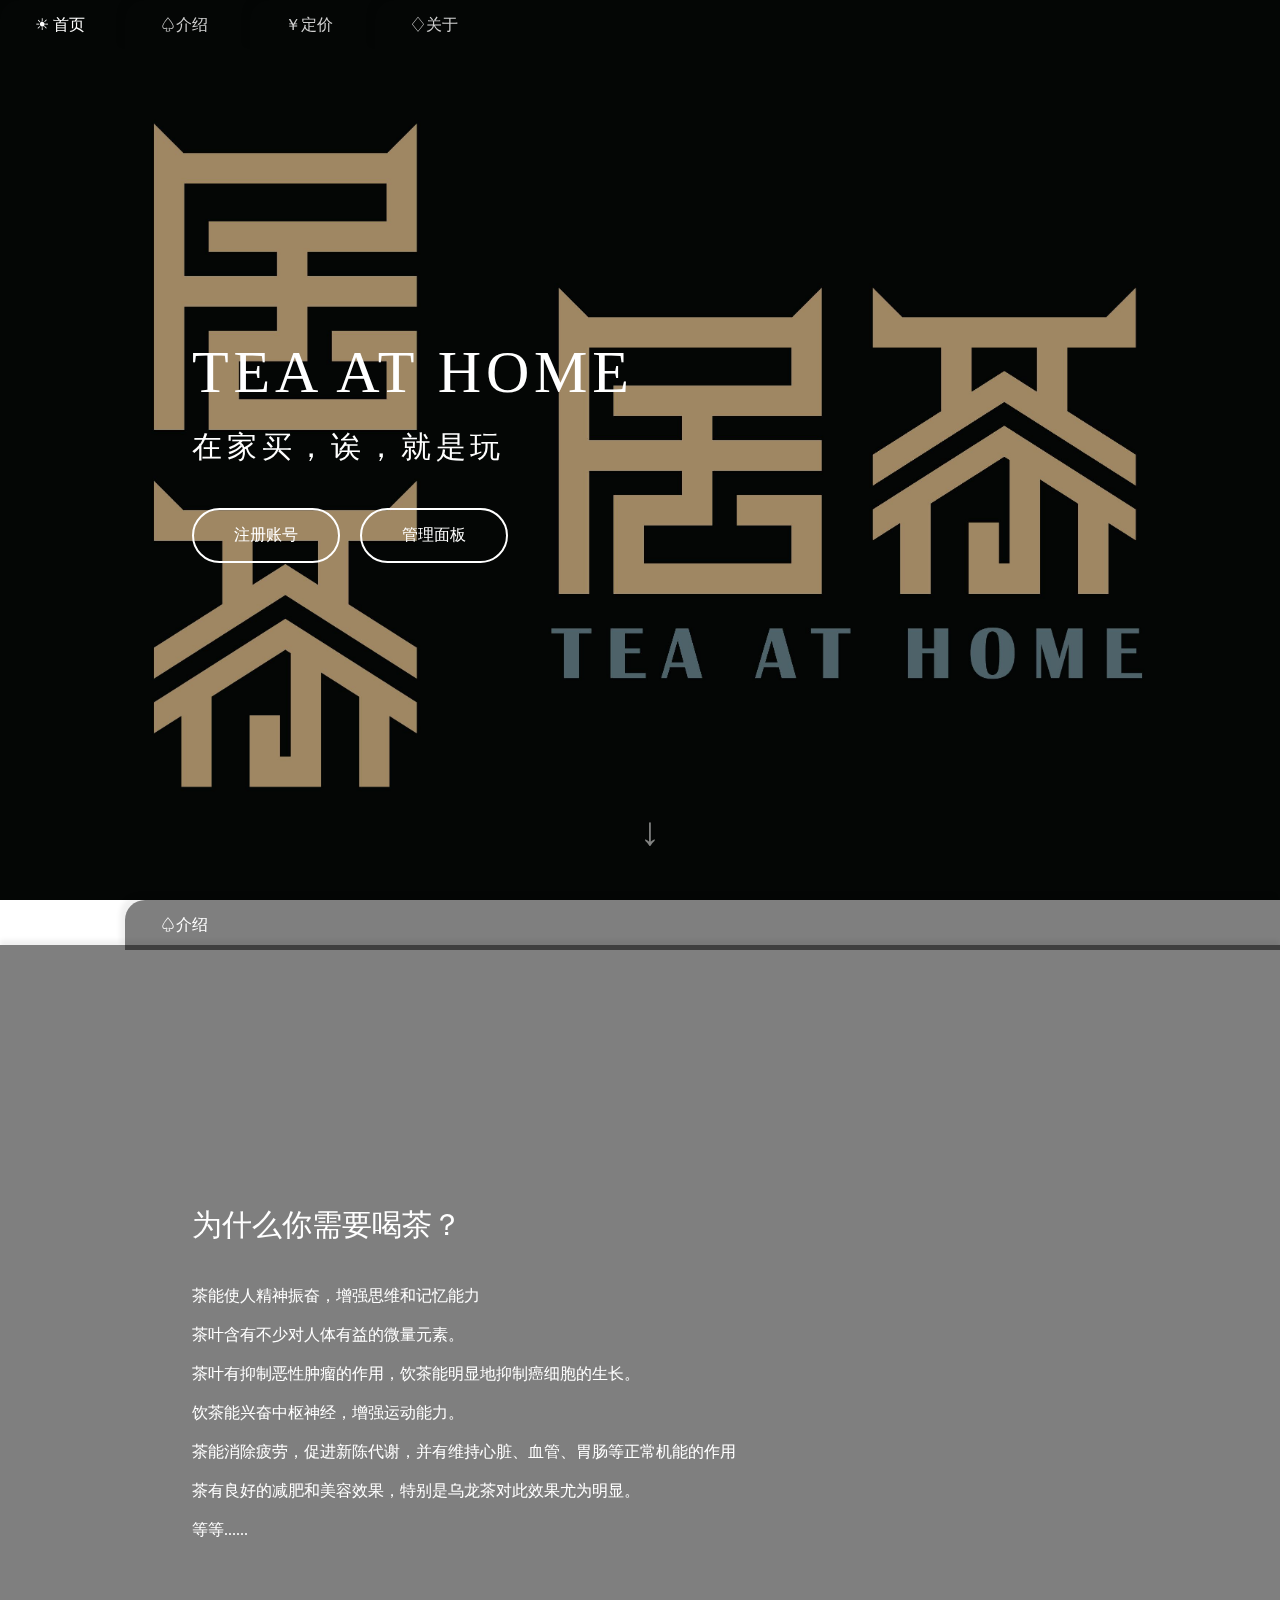
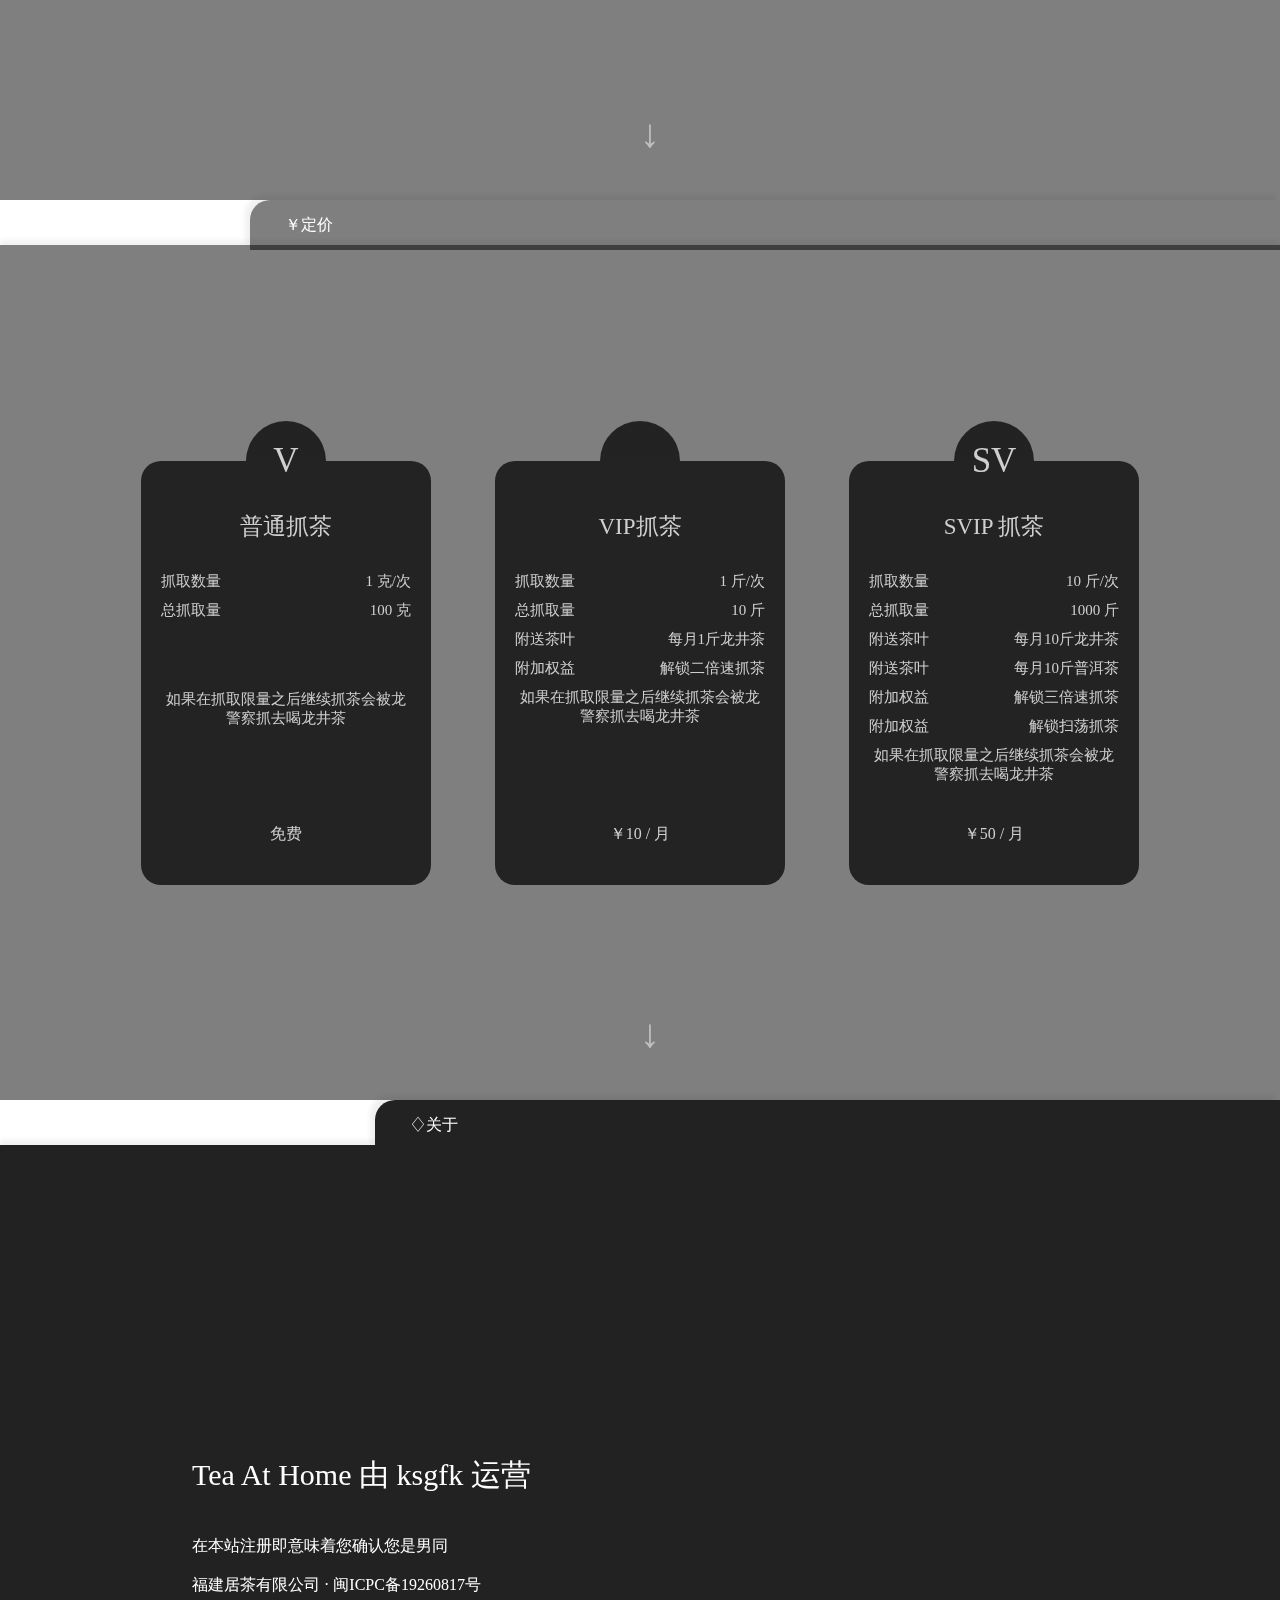
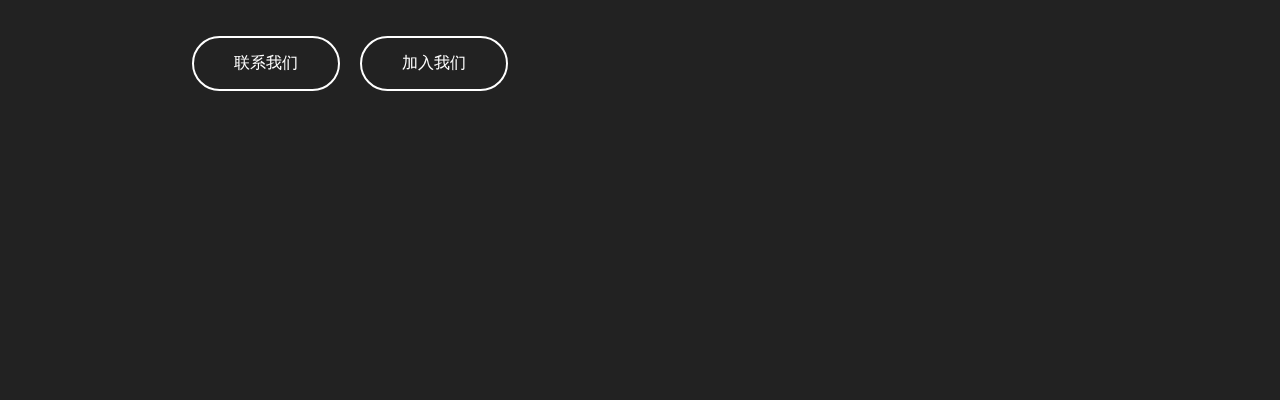
<file: Tea-at-Home/WebRoot/index.html>
<!DOCTYPE html>
<!-- saved from url=(0023) -->
<html>

<head>
  <meta http-equiv="Content-Type" content="text/html; charset=UTF-8">

  <meta http-equiv="X-UA-Compatible" content="IE=edge, chrome=1">
  <meta name="renderer" content="webkit">

  <title>Tea At Home 宅家买茶网页</title>

  <meta name="viewport" content="width=device-width, initial-scale=1">
  <meta name="robots" content="index,follow">
  <meta name="GOOGLEBOT" content="index,follow">
  <meta name="Author" content="Sakura Frp">


  <link rel="shortcut icon" href="favicon.ico?v=2">
  <link rel="stylesheet" href="./noba_files/index.css">
  <!--link rel="stylesheet/less" href="css/natfrp.less" />
	<script src="js/less.js" type="text/javascript" charset="utf-8"></script-->
  <script src="./noba_files/dat.gui.min.js.下载"></script>
  <style type="text/css">
    .dg ul {
      list-style: none;
      margin: 0;
      padding: 0;
      width: 100%;
      clear: both
    }

    .dg.ac {
      position: fixed;
      top: 0;
      left: 0;
      right: 0;
      height: 0;
      z-index: 0
    }

    .dg:not(.ac) .main {
      overflow: hidden
    }

    .dg.main {
      -webkit-transition: opacity .1s linear;
      -o-transition: opacity .1s linear;
      -moz-transition: opacity .1s linear;
      transition: opacity .1s linear
    }

    .dg.main.taller-than-window {
      overflow-y: auto
    }

    .dg.main.taller-than-window .close-button {
      opacity: 1;
      margin-top: -1px;
      border-top: 1px solid #2c2c2c
    }

    .dg.main ul.closed .close-button {
      opacity: 1 !important
    }

    .dg.main:hover .close-button,
    .dg.main .close-button.drag {
      opacity: 1
    }

    .dg.main .close-button {
      -webkit-transition: opacity .1s linear;
      -o-transition: opacity .1s linear;
      -moz-transition: opacity .1s linear;
      transition: opacity .1s linear;
      border: 0;
      line-height: 19px;
      height: 20px;
      cursor: pointer;
      text-align: center;
      background-color: #000
    }

    .dg.main .close-button.close-top {
      position: relative
    }

    .dg.main .close-button.close-bottom {
      position: absolute
    }

    .dg.main .close-button:hover {
      background-color: #111
    }

    .dg.a {
      float: right;
      margin-right: 15px;
      overflow-y: visible
    }

    .dg.a.has-save>ul.close-top {
      margin-top: 0
    }

    .dg.a.has-save>ul.close-bottom {
      margin-top: 27px
    }

    .dg.a.has-save>ul.closed {
      margin-top: 0
    }

    .dg.a .save-row {
      top: 0;
      z-index: 1002
    }

    .dg.a .save-row.close-top {
      position: relative
    }

    .dg.a .save-row.close-bottom {
      position: fixed
    }

    .dg li {
      -webkit-transition: height .1s ease-out;
      -o-transition: height .1s ease-out;
      -moz-transition: height .1s ease-out;
      transition: height .1s ease-out;
      -webkit-transition: overflow .1s linear;
      -o-transition: overflow .1s linear;
      -moz-transition: overflow .1s linear;
      transition: overflow .1s linear
    }

    .dg li:not(.folder) {
      cursor: auto;
      height: 27px;
      line-height: 27px;
      padding: 0 4px 0 5px
    }

    .dg li.folder {
      padding: 0;
      border-left: 4px solid rgba(0, 0, 0, 0)
    }

    .dg li.title {
      cursor: pointer;
      margin-left: -4px
    }

    .dg .closed li:not(.title),
    .dg .closed ul li,
    .dg .closed ul li>* {
      height: 0;
      overflow: hidden;
      border: 0
    }

    .dg .cr {
      clear: both;
      padding-left: 3px;
      height: 27px;
      overflow: hidden
    }

    .dg .property-name {
      cursor: default;
      float: left;
      clear: left;
      width: 40%;
      overflow: hidden;
      text-overflow: ellipsis
    }

    .dg .c {
      float: left;
      width: 60%;
      position: relative
    }

    .dg .c input[type=text] {
      border: 0;
      margin-top: 4px;
      padding: 3px;
      width: 100%;
      float: right
    }

    .dg .has-slider input[type=text] {
      width: 30%;
      margin-left: 0
    }

    .dg .slider {
      float: left;
      width: 66%;
      margin-left: -5px;
      margin-right: 0;
      height: 19px;
      margin-top: 4px
    }

    .dg .slider-fg {
      height: 100%
    }

    .dg .c input[type=checkbox] {
      margin-top: 7px
    }

    .dg .c select {
      margin-top: 5px
    }

    .dg .cr.function,
    .dg .cr.function .property-name,
    .dg .cr.function *,
    .dg .cr.boolean,
    .dg .cr.boolean * {
      cursor: pointer
    }

    .dg .cr.color {
      overflow: visible
    }

    .dg .selector {
      display: none;
      position: absolute;
      margin-left: -9px;
      margin-top: 23px;
      z-index: 10
    }

    .dg .c:hover .selector,
    .dg .selector.drag {
      display: block
    }

    .dg li.save-row {
      padding: 0
    }

    .dg li.save-row .button {
      display: inline-block;
      padding: 0px 6px
    }

    .dg.dialogue {
      background-color: #222;
      width: 460px;
      padding: 15px;
      font-size: 13px;
      line-height: 15px
    }

    #dg-new-constructor {
      padding: 10px;
      color: #222;
      font-family: Monaco, monospace;
      font-size: 10px;
      border: 0;
      resize: none;
      box-shadow: inset 1px 1px 1px #888;
      word-wrap: break-word;
      margin: 12px 0;
      display: block;
      width: 440px;
      overflow-y: scroll;
      height: 100px;
      position: relative
    }

    #dg-local-explain {
      display: none;
      font-size: 11px;
      line-height: 17px;
      border-radius: 3px;
      background-color: #333;
      padding: 8px;
      margin-top: 10px
    }

    #dg-local-explain code {
      font-size: 10px
    }

    #dat-gui-save-locally {
      display: none
    }

    .dg {
      color: #eee;
      font: 11px 'Lucida Grande', sans-serif;
      text-shadow: 0 -1px 0 #111
    }

    .dg.main::-webkit-scrollbar {
      width: 5px;
      background: #1a1a1a
    }

    .dg.main::-webkit-scrollbar-corner {
      height: 0;
      display: none
    }

    .dg.main::-webkit-scrollbar-thumb {
      border-radius: 5px;
      background: #676767
    }

    .dg li:not(.folder) {
      background: #1a1a1a;
      border-bottom: 1px solid #2c2c2c
    }

    .dg li.save-row {
      line-height: 25px;
      background: #dad5cb;
      border: 0
    }

    .dg li.save-row select {
      margin-left: 5px;
      width: 108px
    }

    .dg li.save-row .button {
      margin-left: 5px;
      margin-top: 1px;
      border-radius: 2px;
      font-size: 9px;
      line-height: 7px;
      padding: 4px 4px 5px 4px;
      background: #c5bdad;
      color: #fff;
      text-shadow: 0 1px 0 #b0a58f;
      box-shadow: 0 -1px 0 #b0a58f;
      cursor: pointer
    }

    .dg li.save-row .button.gears {
      background: #c5bdad url(/111_files/tea.png) 2px 1px no-repeat;
      height: 7px;
      width: 8px
    }

    .dg li.save-row .button:hover {
      background-color: #bab19e;
      box-shadow: 0 -1px 0 #b0a58f
    }

    .dg li.folder {
      border-bottom: 0
    }

    .dg li.title {
      padding-left: 16px;
      background: #000 url(/111_files/tea.png) 6px 10px no-repeat;
      cursor: pointer;
      border-bottom: 1px solid rgba(255, 255, 255, 0.2)
    }

    .dg .closed li.title {
      background-image: url(/111_files/tea.png)
    }

    .dg .cr.boolean {
      border-left: 3px solid #806787
    }

    .dg .cr.color {
      border-left: 3px solid
    }

    .dg .cr.function {
      border-left: 3px solid #e61d5f
    }

    .dg .cr.number {
      border-left: 3px solid #2FA1D6
    }

    .dg .cr.number input[type=text] {
      color: #2FA1D6
    }

    .dg .cr.string {
      border-left: 3px solid #1ed36f
    }

    .dg .cr.string input[type=text] {
      color: #1ed36f
    }

    .dg .cr.function:hover,
    .dg .cr.boolean:hover {
      background: #111
    }

    .dg .c input[type=text] {
      background: #303030;
      outline: none
    }

    .dg .c input[type=text]:hover {
      background: #3c3c3c
    }

    .dg .c input[type=text]:focus {
      background: #494949;
      color: #fff
    }

    .dg .c .slider {
      background: #303030;
      cursor: ew-resize
    }

    .dg .c .slider-fg {
      background: #2FA1D6;
      max-width: 100%
    }

    .dg .c .slider:hover {
      background: #3c3c3c
    }

    .dg .c .slider:hover .slider-fg {
      background: #44abda
    }
  </style>
  <style type="text/css">
    .dg ul {
      list-style: none;
      margin: 0;
      padding: 0;
      width: 100%;
      clear: both
    }

    .dg.ac {
      position: fixed;
      top: 0;
      left: 0;
      right: 0;
      height: 0;
      z-index: 0
    }

    .dg:not(.ac) .main {
      overflow: hidden
    }

    .dg.main {
      -webkit-transition: opacity .1s linear;
      -o-transition: opacity .1s linear;
      -moz-transition: opacity .1s linear;
      transition: opacity .1s linear
    }

    .dg.main.taller-than-window {
      overflow-y: auto
    }

    .dg.main.taller-than-window .close-button {
      opacity: 1;
      margin-top: -1px;
      border-top: 1px solid #2c2c2c
    }

    .dg.main ul.closed .close-button {
      opacity: 1 !important
    }

    .dg.main:hover .close-button,
    .dg.main .close-button.drag {
      opacity: 1
    }

    .dg.main .close-button {
      -webkit-transition: opacity .1s linear;
      -o-transition: opacity .1s linear;
      -moz-transition: opacity .1s linear;
      transition: opacity .1s linear;
      border: 0;
      line-height: 19px;
      height: 20px;
      cursor: pointer;
      text-align: center;
      background-color: #000
    }

    .dg.main .close-button.close-top {
      position: relative
    }

    .dg.main .close-button.close-bottom {
      position: absolute
    }

    .dg.main .close-button:hover {
      background-color: #111
    }

    .dg.a {
      float: right;
      margin-right: 15px;
      overflow-y: visible
    }

    .dg.a.has-save>ul.close-top {
      margin-top: 0
    }

    .dg.a.has-save>ul.close-bottom {
      margin-top: 27px
    }

    .dg.a.has-save>ul.closed {
      margin-top: 0
    }

    .dg.a .save-row {
      top: 0;
      z-index: 1002
    }

    .dg.a .save-row.close-top {
      position: relative
    }

    .dg.a .save-row.close-bottom {
      position: fixed
    }

    .dg li {
      -webkit-transition: height .1s ease-out;
      -o-transition: height .1s ease-out;
      -moz-transition: height .1s ease-out;
      transition: height .1s ease-out;
      -webkit-transition: overflow .1s linear;
      -o-transition: overflow .1s linear;
      -moz-transition: overflow .1s linear;
      transition: overflow .1s linear
    }

    .dg li:not(.folder) {
      cursor: auto;
      height: 27px;
      line-height: 27px;
      padding: 0 4px 0 5px
    }

    .dg li.folder {
      padding: 0;
      border-left: 4px solid rgba(0, 0, 0, 0)
    }

    .dg li.title {
      cursor: pointer;
      margin-left: -4px
    }

    .dg .closed li:not(.title),
    .dg .closed ul li,
    .dg .closed ul li>* {
      height: 0;
      overflow: hidden;
      border: 0
    }

    .dg .cr {
      clear: both;
      padding-left: 3px;
      height: 27px;
      overflow: hidden
    }

    .dg .property-name {
      cursor: default;
      float: left;
      clear: left;
      width: 40%;
      overflow: hidden;
      text-overflow: ellipsis
    }

    .dg .c {
      float: left;
      width: 60%;
      position: relative
    }

    .dg .c input[type=text] {
      border: 0;
      margin-top: 4px;
      padding: 3px;
      width: 100%;
      float: right
    }

    .dg .has-slider input[type=text] {
      width: 30%;
      margin-left: 0
    }

    .dg .slider {
      float: left;
      width: 66%;
      margin-left: -5px;
      margin-right: 0;
      height: 19px;
      margin-top: 4px
    }

    .dg .slider-fg {
      height: 100%
    }

    .dg .c input[type=checkbox] {
      margin-top: 7px
    }

    .dg .c select {
      margin-top: 5px
    }

    .dg .cr.function,
    .dg .cr.function .property-name,
    .dg .cr.function *,
    .dg .cr.boolean,
    .dg .cr.boolean * {
      cursor: pointer
    }

    .dg .cr.color {
      overflow: visible
    }

    .dg .selector {
      display: none;
      position: absolute;
      margin-left: -9px;
      margin-top: 23px;
      z-index: 10
    }

    .dg .c:hover .selector,
    .dg .selector.drag {
      display: block
    }

    .dg li.save-row {
      padding: 0
    }

    .dg li.save-row .button {
      display: inline-block;
      padding: 0px 6px
    }

    .dg.dialogue {
      background-color: #222;
      width: 460px;
      padding: 15px;
      font-size: 13px;
      line-height: 15px
    }

    #dg-new-constructor {
      padding: 10px;
      color: #222;
      font-family: Monaco, monospace;
      font-size: 10px;
      border: 0;
      resize: none;
      box-shadow: inset 1px 1px 1px #888;
      word-wrap: break-word;
      margin: 12px 0;
      display: block;
      width: 440px;
      overflow-y: scroll;
      height: 100px;
      position: relative
    }

    #dg-local-explain {
      display: none;
      font-size: 11px;
      line-height: 17px;
      border-radius: 3px;
      background-color: #333;
      padding: 8px;
      margin-top: 10px
    }

    #dg-local-explain code {
      font-size: 10px
    }

    #dat-gui-save-locally {
      display: none
    }

    .dg {
      color: #eee;
      font: 11px 'Lucida Grande', sans-serif;
      text-shadow: 0 -1px 0 #111
    }

    .dg.main::-webkit-scrollbar {
      width: 5px;
      background: #1a1a1a
    }

    .dg.main::-webkit-scrollbar-corner {
      height: 0;
      display: none
    }

    .dg.main::-webkit-scrollbar-thumb {
      border-radius: 5px;
      background: #676767
    }

    .dg li:not(.folder) {
      background: #1a1a1a;
      border-bottom: 1px solid #2c2c2c
    }

    .dg li.save-row {
      line-height: 25px;
      background: #dad5cb;
      border: 0
    }

    .dg li.save-row select {
      margin-left: 5px;
      width: 108px
    }

    .dg li.save-row .button {
      margin-left: 5px;
      margin-top: 1px;
      border-radius: 2px;
      font-size: 9px;
      line-height: 7px;
      padding: 4px 4px 5px 4px;
      background: #c5bdad;
      color: #fff;
      text-shadow: 0 1px 0 #b0a58f;
      box-shadow: 0 -1px 0 #b0a58f;
      cursor: pointer
    }

    .dg li.save-row .button.gears {
      background: #c5bdad url(/111_files/tea.png) 2px 1px no-repeat;
      height: 7px;
      width: 8px
    }

    .dg li.save-row .button:hover {
      background-color: #bab19e;
      box-shadow: 0 -1px 0 #b0a58f
    }

    .dg li.folder {
      border-bottom: 0
    }

    .dg li.title {
      padding-left: 16px;
      background: #000 url(/111_files/tea.png) 6px 10px no-repeat;
      cursor: pointer;
      border-bottom: 1px solid rgba(255, 255, 255, 0.2)
    }

    .dg .closed li.title {
      background-image: url(/111_files/tea.png)
    }

    .dg .cr.boolean {
      border-left: 3px solid #806787
    }

    .dg .cr.color {
      border-left: 3px solid
    }

    .dg .cr.function {
      border-left: 3px solid #e61d5f
    }

    .dg .cr.number {
      border-left: 3px solid #2FA1D6
    }

    .dg .cr.number input[type=text] {
      color: #2FA1D6
    }

    .dg .cr.string {
      border-left: 3px solid #1ed36f
    }

    .dg .cr.string input[type=text] {
      color: #1ed36f
    }

    .dg .cr.function:hover,
    .dg .cr.boolean:hover {
      background: #111
    }

    .dg .c input[type=text] {
      background: #303030;
      outline: none
    }

    .dg .c input[type=text]:hover {
      background: #3c3c3c
    }

    .dg .c input[type=text]:focus {
      background: #494949;
      color: #fff
    }

    .dg .c .slider {
      background: #303030;
      cursor: ew-resize
    }

    .dg .c .slider-fg {
      background: #2FA1D6;
      max-width: 100%
    }

    .dg .c .slider:hover {
      background: #3c3c3c
    }

    .dg .c .slider:hover .slider-fg {
      background: #44abda
    }
  </style>
  <script src="./noba_files/index.js.下载" type="text/javascript" charset="utf-8"></script>
</head>


<body>
  <section class="board board-index" style="background-image: url(css/Athome.jpg);">
    <div class="title-bar-btns">
      <a href="#index" onclick="document.documentElement.scrollTop=0" id="index" class="title-bar"><span>☀
          首页</span></a>
      <a href="#intro" class="title-bar other">♤介绍</a>
      <a href="#price" class="title-bar other">￥定价</a>
      <a href="#about" class="title-bar other">♢关于</a>
    </div>
    <div class="left-text">
      <h2 class="bigtext">Tea At Home</h2>
      <h3 class="middletext">在家买，诶，就是玩</h3>
      <div class="actions">
        <a href="Register.html" class="btn">注册账号</a>
        <a href="login.html" class="btn">管理面板</a>
      </div>
    </div>
    <a class="float-down" href="#intro">↓</a>
  </section>
  <section class="board board-intro" style="--bg: url(https://cdn.luogu.com.cn/upload/image_hosting/upq9khrb.png)">
    <a onclick="document.documentElement.scrollTop=window.innerHeight" id="intro" href="#intro" class="title-bar">
      <div class="bg"></div>
      <span>♤介绍</span>
    </a>
    <div class="bg"></div>
    <div class="left-text">
      <div class="middletext">为什么你需要喝茶？</div>
      茶能使人精神振奋，增强思维和记忆能力<br><br> 茶叶含有不少对人体有益的微量元素。 <br><br> 茶叶有抑制恶性肿瘤的作用，饮茶能明显地抑制癌细胞的生长。
      <br><br> 饮茶能兴奋中枢神经，增强运动能力。
      <br><br> 茶能消除疲劳，促进新陈代谢，并有维持心脏、血管、胃肠等正常机能的作用
      <br><br> 茶有良好的减肥和美容效果，特别是乌龙茶对此效果尤为明显。 <br><br> 等等......
    </div>
    <div class="right-pic">
    </div>
    <a class="float-down" href="#price">↓</a>
  </section>
  <section class="board board-price" style="--bg: url(https://cdn.luogu.com.cn/upload/image_hosting/fvxnyros.png)">
    <a onclick="document.documentElement.scrollTop=window.innerHeight*2" href="#price" id="price" class="title-bar">
      <div class="bg"></div>
      <span>￥定价</span>
    </a>
    <div class="bg"></div>
    <div class="plans">
      <div class="plan animated-up">
        <div class="level">
          <div class="level-icon">V</div>
          普通抓茶
        </div>
        <div class="quota">
          <div class="quota-item"><span>抓取数量</span> <span>1 克/次</span></div>
          <div class="quota-item"><span>总抓取量</span> <span>100 克</span></div>
          <div class="quota-item"><span></span> <span></span></div>
          <div class="quota-item"><span></span> <span></span></div>
          <div class="quota-item"><span></span> <span></span></div>
          <div class="quota-item"><span></span> <span></span></div>
          <div class="quota-item"><span></span> <span></span></div>
          <div class="quota-item"><span></span> <span></span></div>
          <div class="quota-item"><span></span> <span>如果在抓取限量之后继续抓茶会被龙警察抓去喝龙井茶</span></div>
        </div>
        <a href="Register.html" class="price">免费</a>
      </div>
      <div class="plan animated-up">
        <div class="level">
          <div class="level-icon"></div>
          VIP抓茶
        </div>
        <div class="quota">
          <div class="quota-item"><span>抓取数量</span> <span>1 斤/次</span></div>
          <div class="quota-item"><span>总抓取量</span> <span>10 斤</span></div>
          <div class="quota-item"><span>附送茶叶</span> <span>每月1斤龙井茶</span></div>
          <div class="quota-item"><span>附加权益</span> <span>解锁二倍速抓茶</span></div>
          <div class="quota-item"><span></span> <span>如果在抓取限量之后继续抓茶会被龙警察抓去喝龙井茶</span></div>
        </div>
        <a href="Register.html" class="price">￥10 / 月</a>
      </div>
      <div class="plan animated-up">
        <div class="level">
          <div class="level-icon">SV</div>
          SVIP 抓茶
        </div>
        <div class="quota">
          <div class="quota-item"><span>抓取数量</span> <span>10 斤/次</span></div>
          <div class="quota-item"><span>总抓取量</span> <span>1000 斤</span></div>
          <div class="quota-item"><span>附送茶叶</span> <span>每月10斤龙井茶</span></div>
          <div class="quota-item"><span>附送茶叶</span> <span>每月10斤普洱茶</span></div>
          <div class="quota-item"><span>附加权益</span> <span>解锁三倍速抓茶</span></div>
          <div class="quota-item"><span>附加权益</span> <span>解锁扫荡抓茶</span></div>
          <div class="quota-item"><span></span> <span>如果在抓取限量之后继续抓茶会被龙警察抓去喝龙井茶</span></div>
        </div>
        <a href="Register.html" class="price">￥50 / 月</a>
      </div>
    </div>
    <a class="float-down" href="#about">↓</a>
  </section>
  <section class="board board-about" style="background-color: #2FA1D6;">
    <a href="#about" id="about" class="title-bar">
      <div class="bg" id="about-bg-s"><canvas width="1536" height="666"></canvas></div>
      <span>♢关于</span>
    </a>

    <div class="bg" id="about-bg"><canvas width="1536" height="0"></canvas></div>
    <div class="left-text">
      <div class="middletext">Tea At Home 由 <br id="mobile-br">ksgfk 运营</div>
      在本站注册即意味着您确认您是男同
      <br>
      <br>
      <span id="comname">福建居茶有限公司</span> · 闽ICPC备19260817号

      <div style="margin-top: 40px" class="actions">
        <a href="https://www.baidu.com/" class="btn">联系我们</a>
        <a href="Register.html" id="joinusbtn" class="btn">加入我们</a>
      </div>
    </div>
  </section>

  <script>
    window.addEventListener("scroll", function (e) {
      if (document.documentElement.scrollTop > window.innerHeight * 1.5 && window.planEvent != true) {
        let waitTime = 0;
        document.querySelectorAll(".plans .plan").forEach((el) => {
          setTimeout(() => {
            el.classList.add("animated-up");
          }, waitTime);
          waitTime += 100;
        });

        document.querySelector(".board-price .plans").scrollLeft = 270;
        window.planEvent = true;
      }
      if (document.documentElement.scrollTop > window.innerHeight * 0.75) {
        if (window.videoPlayed != true) {
          window.videoPlayed = true;
        }
      }
    });
    window.comnameClicked = 0;
    document.querySelector("#comname").addEventListener("mousedown", function (e) {
      if (window.comnameClicked > 3) {
        e.target.innerHTML = "\u5357\u4eac\u556a\u56db\u4e03\u4fe1\u606f\u79d1\u6280\u6709\u9650\u516c\u53f8";
      } else {
        window.comnameClicked++;
      }
    });
    joinusEl = document.querySelector("#joinusbtn");
    joinusEl.addEventListener("mousedown", function (e) {
      window.open("https://baike.baidu.com/item/%E7%94%B7%E5%90%8C%E6%80%A7%E6%81%8B/1231789?fromtitle=%E7%94%B7%E5%90%8C&fromid=11369322&fr=aladdin");
    });
  </script>

</body>
<div style="all: initial;">
  <div id="__hcfy__" style="all: initial;"></div>
</div>

</html>
</file>
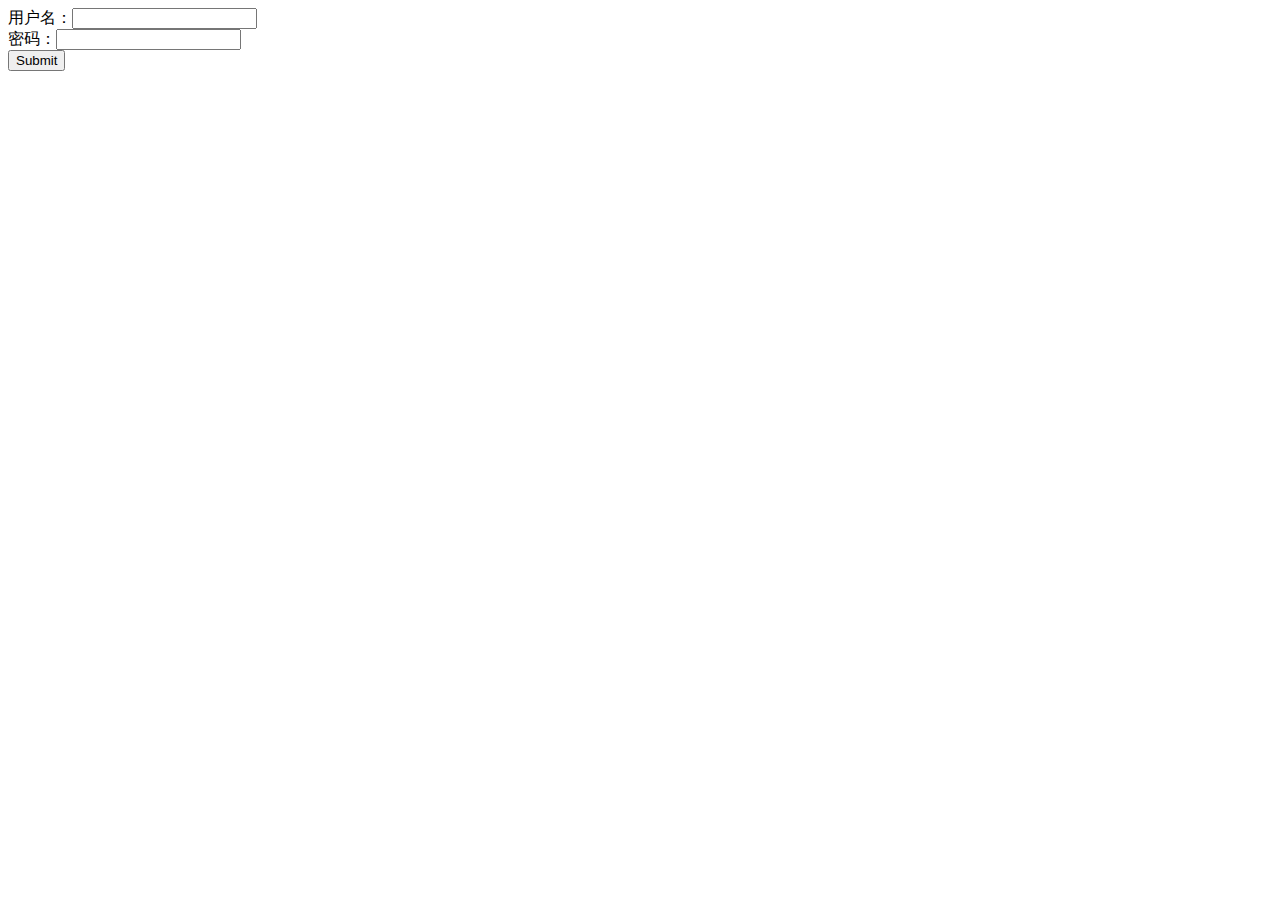
<file: demo/WebRoot/login.html>
<!DOCTYPE html>
<html>
  <head>
    <title>login.html</title>
	
    <meta name="keywords" content="keyword1,keyword2,keyword3">
    <meta name="description" content="this is my page">
    <meta name="content-type" content="text/html; charset=UTF-8">
    <meta charset="utf-8">
    
    <!--<link rel="stylesheet" type="text/css" href="./styles.css">-->

  </head>
  
  <body>
	<form action="auth.jsp" method="post">
		用户名：<input type="text" name="username" /><br/>
		密码：<input type="pasword" name="password" /><br/>
		<input type="submit" />
	</form>
  </body>
</html>
</file>
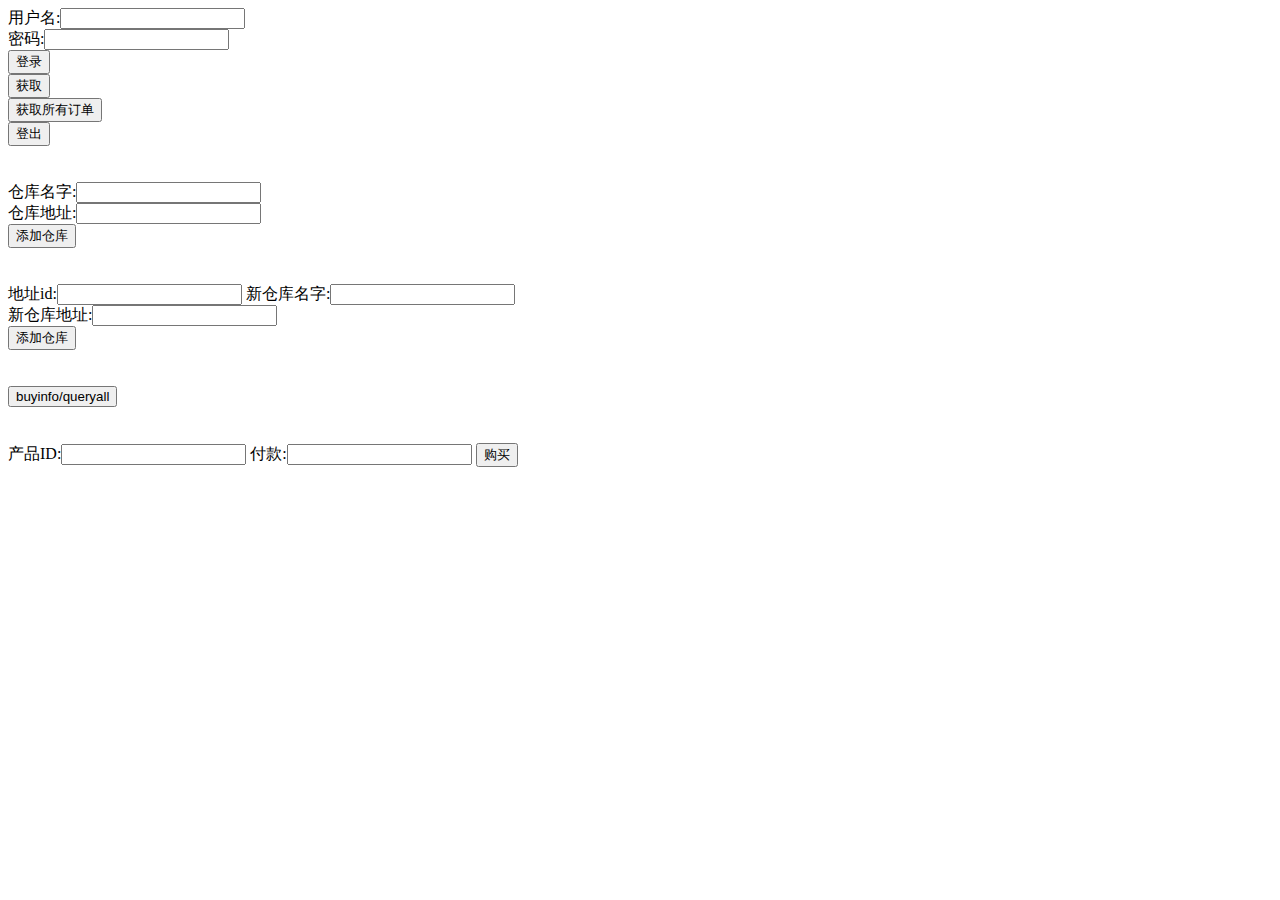
<file: Tea-at-Home/WebRoot/test_query.html>
<!DOCTYPE html>
<html lang="zh">
<head>
    <meta charset="UTF-8">
    <title>Test Query</title>
    <script src="https://cdn.bootcdn.net/ajax/libs/jquery/3.6.0/jquery.min.js"></script>
    <script type="text/javascript">
        $(function () {
            $('#login').click(() => {
                $.ajax(
                    {
                        type: "post",
                        url: 'user/login',
                        data: JSON.stringify({
                            username: $('#login_usr').val(),
                            password: $('#login_pwd').val(),
                        }),
                        dataType: "json",
                        contentType: 'application/json',
                        success: function (data) {
                            console.log(data);
                        }
                    }
                ).fail(function () {
                    console.log("服务器错误");
                });
            });
            $('#refresh').click(() => {
                $.ajax(
                    {
                        type: "get",
                        url: 'user/query_info',
                        success: function (data) {
                            console.log(data);
                        }
                    }
                ).fail(function () {
                    console.log("服务器错误");
                });
            });
            $('#logout').click(() => {
                $.ajax(
                    {
                        type: "get",
                        url: 'user/logout',
                        success: function (data) {
                            console.log(data);
                        }
                    }
                ).fail(function () {
                    console.log("服务器错误");
                });
            });
            $('#add_depo').click(() => {
                $.ajax(
                    {
                        type: "post",
                        url: 'depository/add',
                        data: JSON.stringify({
                            name: $('#depo_name').val(),
                            address: $('#depo_addr').val(),
                        }),
                        dataType: "json",
                        contentType: 'application/json',
                        success: function (data) {
                            console.log(data);
                        }
                    }
                ).fail(function () {
                    console.log("服务器错误");
                });
            });
            $('#mod_depo').click(() => {
                let sendData = {};
                sendData.id = parseInt($('#depo_mod_id').val(), 10);
                let modName = $('#depo_mod_name').val();
                let modAddr = $('#depo_mod_addr').val();
                if (modName.length > 0) {
                    sendData.name = modName;
                }
                if (modName.length > 0) {
                    sendData.address = modAddr;
                }
                $.ajax({
                    type: "post",
                    url: 'depository/modify',
                    data: JSON.stringify(sendData),
                    dataType: "json",
                    contentType: 'application/json',
                    success: function (data) {
                        console.log(data);
                    }
                }).fail(function () {
                    console.log("服务器错误");
                });
            });
            $('#query_buy').click(() => {
                $.ajax({
                    type: "post",
                    url: 'buyinfo/queryall',
                    success: (data) => {
                        console.log(data)
                    }
                }).fail(() => {
                    console.log("error")
                });
            });
            $('#buy').click(() => {
                let id = $('#buy_id')
                let pay = $('#buy_pay')
                let data = {
                    productid: parseInt(id.val()),
                    pay: parseFloat(pay.val())
                };
                console.log(data)
                $.ajax({
                    type: "post",
                    url: 'buyinfo/add',
                    data: JSON.stringify(data),
                    dataType: "json",
                    contentType: 'application/json',
                    success: (data) => console.log(data)
                }).fail(() => console.log('err'));
            })
            $('#buy_info').click(() => {
                $.ajax({
                    type: "post",
                    url: 'buyinfo/queryall',
                    success: (data) => console.log(data)
                }).fail(() => console.log('err'));
            });
        });
    </script>
</head>

<body>

<label>用户名:<input type="text" id="login_usr"></label><br>
<label>密码:<input type="text" id="login_pwd"></label><br>
<button id="login">登录</button>
<br>

<button id="refresh">获取</button>
<br>
<button id="buy_info">获取所有订单</button>
<br>
<button id="logout">登出</button>

<br><br><br>
<label>仓库名字:<input type="text" id="depo_name"></label><br>
<label>仓库地址:<input type="text" id="depo_addr"></label><br>
<button id="add_depo">添加仓库</button>

<br><br><br>
<label>地址id:<input type="text" id="depo_mod_id"></label>
<label>新仓库名字:<input type="text" id="depo_mod_name"></label><br>
<label>新仓库地址:<input type="text" id="depo_mod_addr"></label><br>
<button id="mod_depo">添加仓库</button>

<br><br><br>
<button id="query_buy">buyinfo/queryall</button>

<br><br><br>
<label>产品ID:<input type="text" id="buy_id"></label>
<label>付款:<input type="text" id="buy_pay"></label>
<button id="buy">购买</button>

</body>

</html>
</file>
<file: Tea-at-Home/WebRoot/noba_files/index.css>
.bg,
.bg:after {
    position: absolute;
    height: 100vh
}

.board .float-down,
.board .title-bar {
    font-family: iconfont;
    text-decoration: none
}

@font-face {
    font-family: iconfont;
    src: url(//at.alicdn.com/t/font_2353907_e2og6dtx4cc.eot);
    src: url(//at.alicdn.com/t/font_2353907_e2og6dtx4cc.eot?#iefix) format("embedded-opentype"), url(//at.alicdn.com/t/font_2353907_e2og6dtx4cc.woff2) format("woff2"), url(//at.alicdn.com/t/font_2353907_e2og6dtx4cc.woff) format("woff"), url(//at.alicdn.com/t/font_2353907_e2og6dtx4cc.ttf) format("truetype"), url(//at.alicdn.com/t/font_2353907_e2og6dtx4cc.svg#iconfont) format("svg")
}

html {
    scroll-behavior: smooth
}

body {
    margin: 0
}

h1,
h2,
h3 {
    font-weight: 500;
    letter-spacing: .3rem;
    text-transform: uppercase
}

a {
    color: inherit
}

.bg {
    width: 100%;
    z-index: -1;
    top: 0;
    overflow: hidden
}

.bg:after {
    content: "";
    margin-top: -5vh;
    background: linear-gradient(to right, rgba(0, 0, 0, .5), rgba(0, 0, 0, .5)), var(--bg);
    background-size: cover;
    width: 100vw
}

.board {
    width: 100%;
    position: sticky;
    top: 5vh;
    height: 95vh;
    display: flex;
    align-items: center;
    margin-top: 5vh;
    color: #fff;
    box-shadow: 0 -5px 5px rgba(0, 0, 0, .06)
}

.board:nth-child(1) {
    border-radius: 0;
    top: 0vh;
    margin-top: 0;
    height: 100vh
}

.board:nth-child(1) .title-bar {
    position: initial;
    width: 125px;
    margin-top: 0;
    float: left
}

.board:nth-child(2) .title-bar {
    width: calc(100% - 125px);
    margin-left: 125px
}

.board:nth-child(2) .title-bar .bg {
    width: calc(100% + 125px);
    margin-left: -125px
}

.board:nth-child(3) .title-bar {
    width: calc(100% - 250px);
    margin-left: 250px
}

.board:nth-child(3) .title-bar .bg {
    width: calc(100% + 250px);
    margin-left: -250px
}

.board:nth-child(4) .title-bar {
    width: calc(100% - 375px);
    margin-left: 375px
}

.board:nth-child(4) .title-bar .bg {
    width: calc(100% + 375px);
    margin-left: -375px
}

.board .title-bar-btns {
    position: absolute;
    top: 0
}

.board .title-bar {
    position: absolute;
    box-shadow: -5px -5px 5px rgba(0, 0, 0, .06);
    margin-top: -5vh;
    top: 0;
    box-sizing: border-box;
    align-items: center;
    border-top-left-radius: 20px;
    height: 5vh;
    display: flex;
    padding: 25px 35px;
    overflow: hidden;
    font-size: 1em;
    color: #fff
}

.board .title-bar .bg {
    z-index: -1;
    top: 0;
    left: 0
}

.board .title-bar .bg:after {
    margin-top: 0!important
}

.board .other {
    color: #cfcfcf;
    transition: all .3s
}

.board .other:hover {
    color: #fff
}

.board .left-text {
    position: absolute;
    left: 15%
}

.board .left-text .bigtext {
    margin-top: 0;
    margin-bottom: 20px;
    font-size: 60px
}

.board .left-text .middletext {
    font-size: 30px;
    margin-top: 0;
    margin-bottom: 40px
}

.board .left-text .actions {
    display: flex;
    align-items: center
}

.board .left-text .actions .btn {
    padding: 15px 40px;
    border: 2px solid #fff;
    border-radius: 30px;
    text-decoration: none;
    color: #fff;
    transition: all .3s
}

.board .left-text .actions .btn:hover {
    background-color: #fff;
    color: #333
}

.board .left-text .actions .btn:active {
    transform: scale(.98)
}

.board .right-pic video,
.board-price .plans .plan {
    transition: all .5s;
    opacity: 0;
    transform: translate(0, 10vh)
}

.board .left-text .actions .btn:nth-child(1) {
    margin-right: 20px
}

.board .right-pic {
    position: absolute;
    user-select: none;
    right: 15%
}

.board .right-pic video {
    border-radius: 2px;
    max-width: 1388px;
    width: 40vw;
    height: auto;
    box-shadow: 0 0 20px rgba(0, 0, 0, .5)
}

.board .float-down {
    animation: 1s ease-in-out 0s infinite alternate float;
    animation-direction: alternate-reverse;
    position: absolute;
    font-size: 40px;
    right: calc(50% - 20px);
    bottom: 5%;
    color: rgba(255, 255, 255, .5);
    transition: all .3s
}

.board .float-down:hover {
    color: #fff
}

.board-index {
    background: linear-gradient(to right, rgba(0, 0, 0, .5), rgba(0, 0, 0, .5)), url(../image/bg1.jpg);
    background-size: cover;
    background-position: center
}

.board-price {
    display: flex;
    justify-content: center;
    align-items: center
}

.board-price .plans {
    display: flex;
    align-items: stretch;
    text-align: center
}

.board-price .plans .plan {
    width: 250px;
    margin-right: 5vw;
    display: flex;
    background-color: rgba(25, 25, 25, .9);
    flex-direction: column;
    align-items: stretch;
    padding: 20px;
    border-radius: 20px;
    color: #cfcfcf
}

.board-price .plans .plan .level {
    margin-bottom: 25px;
    justify-content: center;
    align-items: center;
    display: flex;
    transition: all .3s;
    flex-direction: column;
    font-size: 23px
}

.board-price .plans .plan .level .level-icon {
    font-family: iconfont;
    background: linear-gradient(to bottom, rgba(25, 25, 25, .9) 50%, transparent 50%);
    border-radius: 50%;
    width: 80px;
    user-select: none;
    transition: all .3s;
    margin-top: -60px;
    height: 80px;
    justify-content: center;
    color: #cfcfcf;
    align-items: center;
    display: flex;
    font-size: 35px;
    margin-bottom: 10px
}

.board-price .plans .plan .quota {
    margin-bottom: 15px
}

.board-price .plans .plan .quota .quota-item {
    font-size: 15px;
    display: flex;
    padding: 5px 0;
    justify-content: space-between
}

.board-price .plans .plan:nth-last-child(1) {
    margin-right: 0
}

.board-price .plans .plan:hover {
    color: #fff;
    transform: translate(0, -3px)
}

.board-price .plans .plan:hover .level-icon {
    color: #fff
}

.board-price .plans .price {
    margin-top: auto;
    padding: 20px 10px;
    color: #cfcfcf;
    font-size: 16px;
    transition: all .3s;
    text-decoration: none;
    border-radius: 20px
}

.board-price .plans .price:hover {
    color: #fff;
    background-color: rgba(17, 17, 17, .5);
    transform: translate(0, -3px)
}

.board-price .plans .price:active {
    transform: scale(.98)
}

.board-about .bg {
    height: 95vh;
    background-color: #222
}

.board-about .left-text a {
    text-decoration: none
}

.board-about #about-bg canvas {
    margin-top: -5vh
}

.board-about #mobile-br {
    display: none
}

.animated-up {
    transform: translate(0, 0)!important;
    opacity: 1!important
}

@keyframes float {
    from {
        transform: translate(0, 0)
    }
    to {
        transform: translate(0, 5px)
    }
}

::-webkit-scrollbar {
    display: none
}

@media screen and (max-width:900px) {
    body {
        font-size: 14px
    }
    .board .title-bar {
        padding: 0
    }
    .board .title-bar span {
        width: 25vw;
        text-align: center
    }
    .board:nth-child(1) .title-bar-btns {
        width: 100vw
    }
    .board:nth-child(1) .title-bar {
        position: initial;
        width: 25vw!important;
        margin-top: 0;
        float: left;
        justify-content: center
    }
    .board:nth-child(2) .title-bar {
        position: absolute;
        width: 75vw!important;
        right: 0!important
    }
    .board:nth-child(2) .title-bar .bg {
        width: 100vw;
        margin-left: -25vw
    }
    .board:nth-child(3) .title-bar {
        width: 50vw!important;
        right: 0!important
    }
    .board:nth-child(3) .title-bar .bg {
        width: 100vw;
        margin-left: -50vw
    }
    .board:nth-child(4) .title-bar {
        width: 25vw!important;
        right: 0!important
    }
    .board:nth-child(4) .title-bar .bg {
        width: 100vw;
        margin-left: -75vw
    }
    .board {
        justify-content: center
    }
    .board .left-text {
        position: initial;
        left: unset;
        text-align: center
    }
    .board .left-text .actions {
        justify-content: center
    }
    .board .left-text #mobile-br {
        display: block
    }
    .float-down {
        bottom: 10%!important
    }
    .board-intro {
        flex-direction: column
    }
    .board-intro .right-pic {
        margin-top: 30px;
        position: initial!important;
        left: unset;
        text-align: center
    }
    .board-intro .right-pic video {
        max-width: 90vw;
        width: 90vw
    }
    .board-price .plans {
        overflow: scroll;
        scroll-snap-type: x mandatory;
        padding: 50px 5vw;
        -webkit-overflow-scrolling: touch
    }
    .board-price .plans .plan {
        flex-shrink: 0;
        scroll-snap-align: center
    }
    .board-price .plans::after {
        content: "";
        width: 5vw;
        flex-shrink: 0
    }
    .left-text {
        padding: 0 20px
    }
}
</file>
